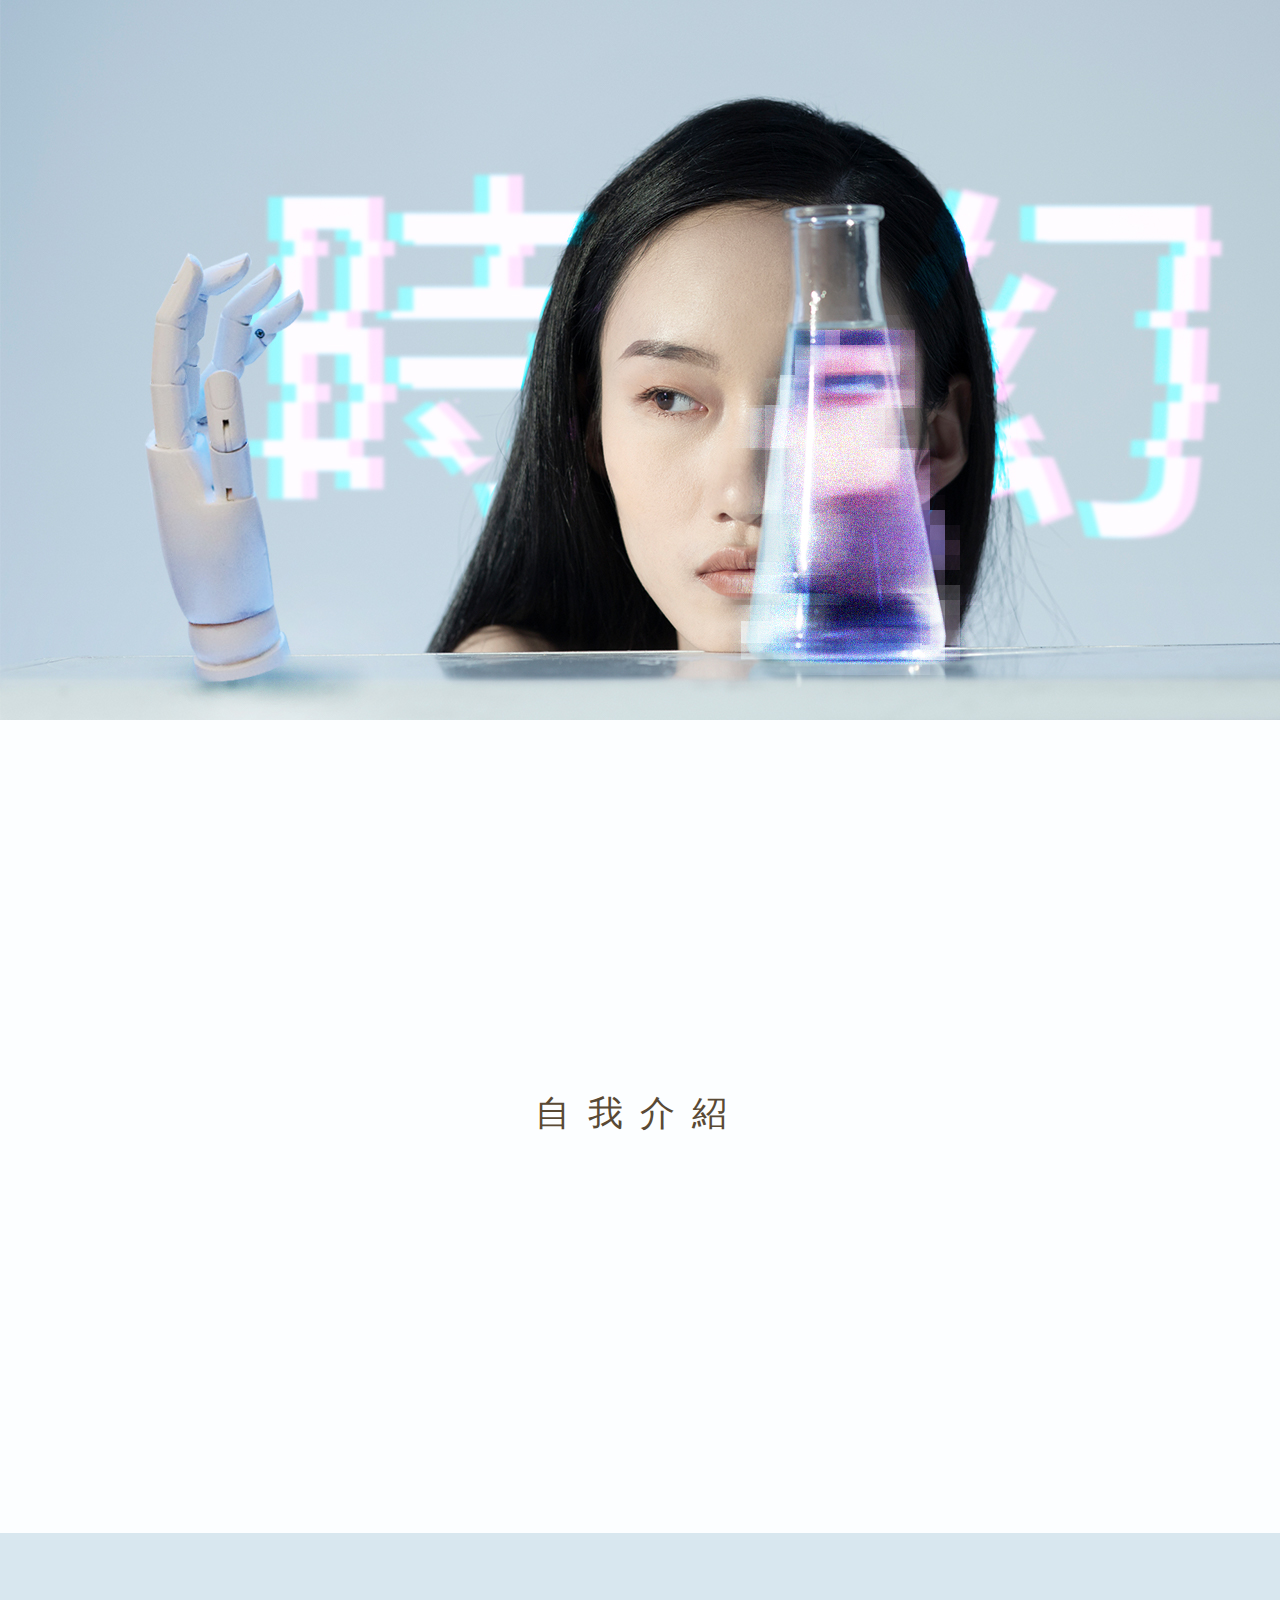
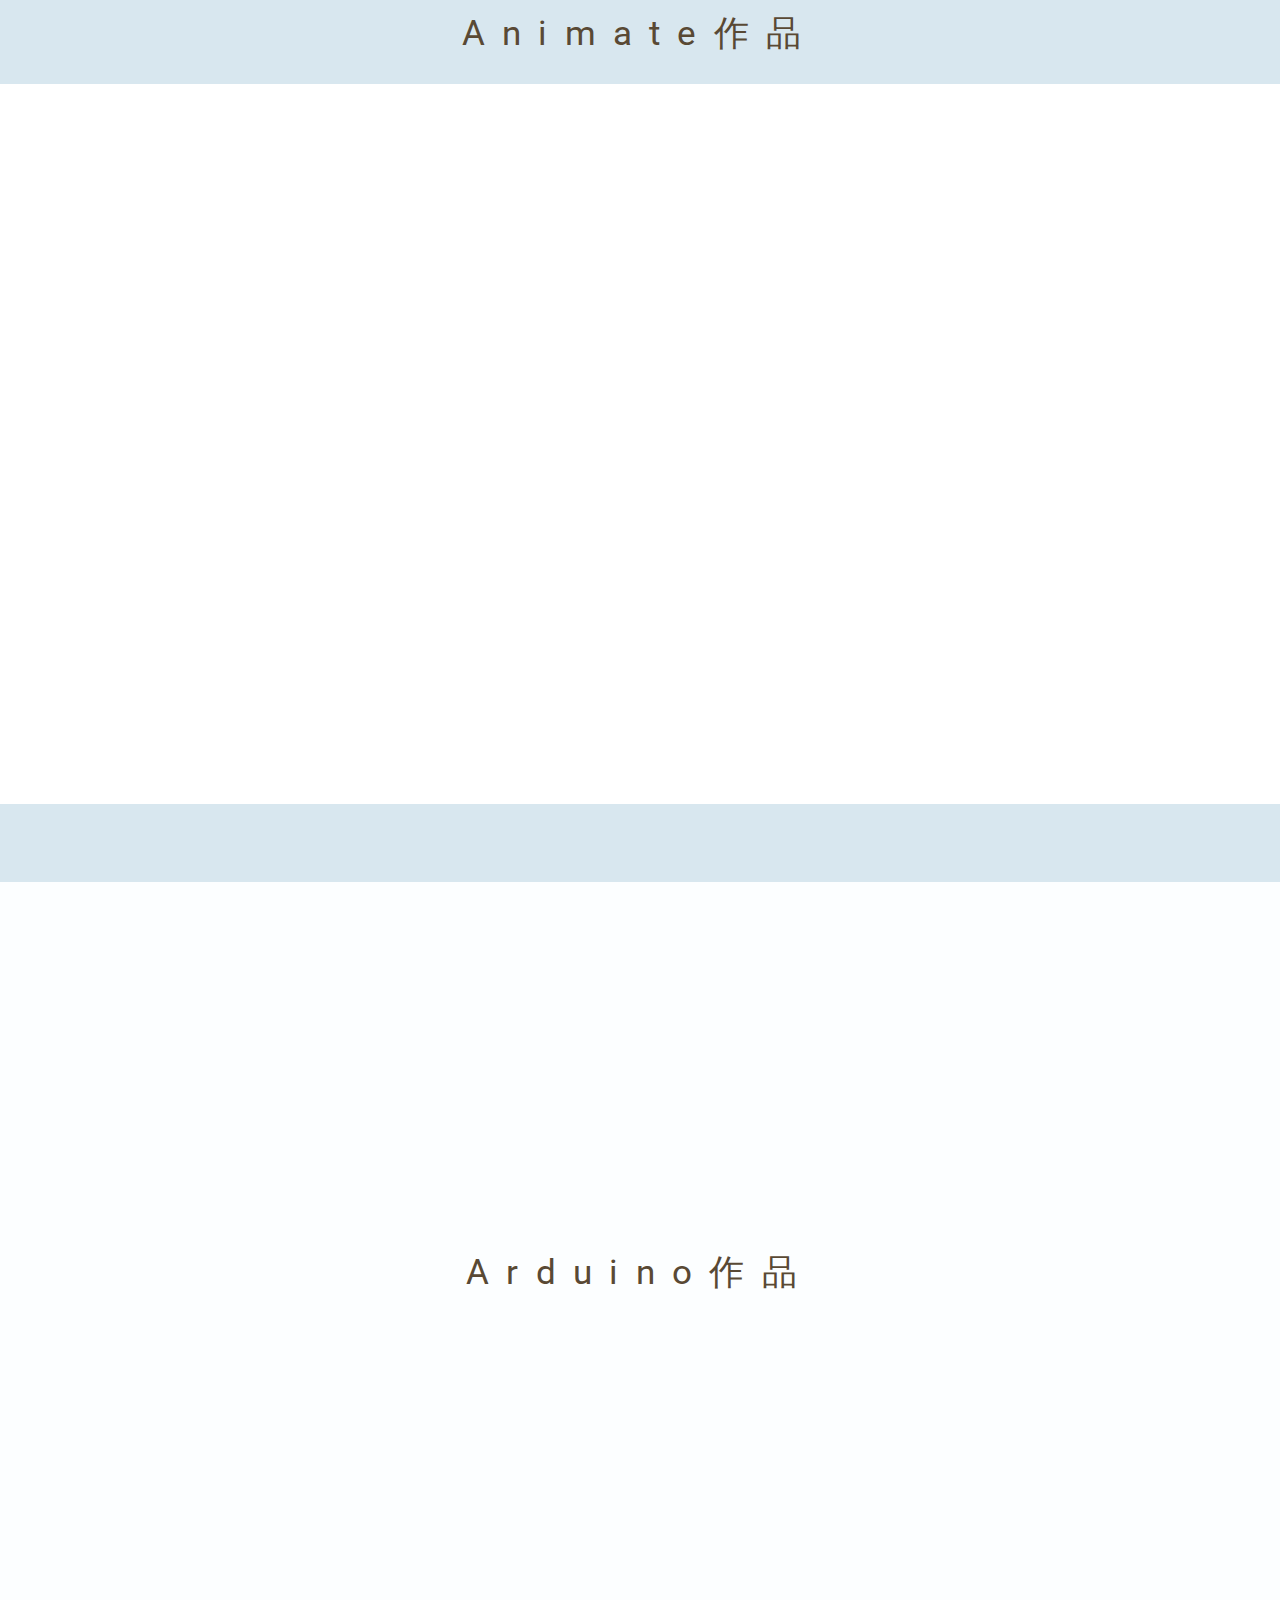
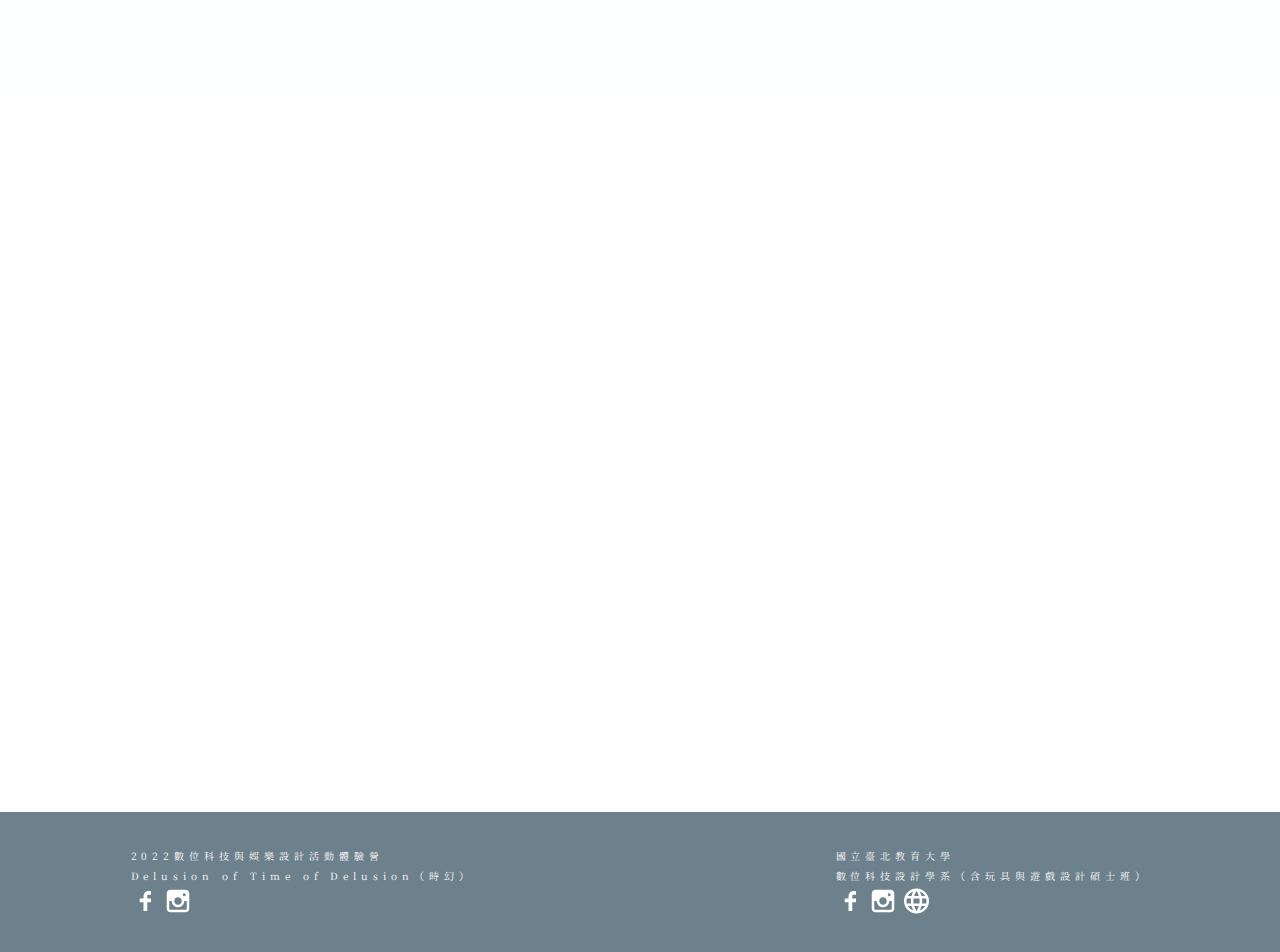
<file: dtdcamp2022/index.html>
<!DOCTYPE html>
<html lang="en">
<head>
    <meta charset="UTF-8">
    <meta http-equiv="X-UA-Compatible" content="IE=edge">
    <meta name="viewport" content="width=device-width, initial-scale=1.0">
    <title>數位營網頁</title>

    <!-- 在這裡放上 google 字體 -->
    <link rel="preconnect" href="https://fonts.googleapis.com">
    <link rel="preconnect" href="https://fonts.gstatic.com" crossorigin>
    <link href="https://fonts.googleapis.com/css2?family=Noto+Serif+JP&family=Roboto&display=swap" rel="stylesheet">

    


    <link rel="stylesheet" href="./css/normalize.css">
    <link rel="stylesheet" href="./css/style.css">

    <script src="js/jquery-3.6.0.min.js"></script>
    <!-- 在這裡放上 animate 的 js -->
    <script src="https://code.createjs.com/1.0.0/createjs.min.js"></script>
<script src="./js/js/dino.js"></script>
<script type='text/javascript' src='https://cdnjs.cloudflare.com/ajax/libs/gsap/3.9.1/gsap.min.js'></script>
<script>
    var canvas, stage, exportRoot, anim_container, dom_overlay_container, fnStartAnimation;
    function init() {
        canvas = document.getElementById("canvas");
        anim_container = document.getElementById("animation_container");
        dom_overlay_container = document.getElementById("dom_overlay_container");
        var comp=AdobeAn.getComposition("3F265B980FEFB543BCC73EA49C3B3A94");
        var lib=comp.getLibrary();
        var loader = new createjs.LoadQueue(false);
        loader.addEventListener("fileload", function(evt){handleFileLoad(evt,comp)});
        loader.addEventListener("complete", function(evt){handleComplete(evt,comp)});
        var lib=comp.getLibrary();
        loader.loadManifest(lib.properties.manifest);
    }
    function handleFileLoad(evt, comp) {
        var images=comp.getImages();	
        if (evt && (evt.item.type == "image")) { images[evt.item.id] = evt.result; }	
    }
    function handleComplete(evt,comp) {
        //This function is always called, irrespective of the content. You can use the variable "stage" after it is created in token create_stage.
        var lib=comp.getLibrary();
        var ss=comp.getSpriteSheet();
        var queue = evt.target;
        var ssMetadata = lib.ssMetadata;
        for(i=0; i<ssMetadata.length; i++) {
            ss[ssMetadata[i].name] = new createjs.SpriteSheet( {"images": [queue.getResult(ssMetadata[i].name)], "frames": ssMetadata[i].frames} )
        }
        exportRoot = new lib.dino();
        stage = new lib.Stage(canvas);	
        //Registers the "tick" event listener.
        fnStartAnimation = function() {
            stage.addChild(exportRoot);
            createjs.Ticker.framerate = lib.properties.fps;
            createjs.Ticker.addEventListener("tick", stage);
        }	    
        //Code to support hidpi screens and responsive scaling.
        AdobeAn.makeResponsive(true,'both',true,2,[canvas,anim_container,dom_overlay_container]);	
        AdobeAn.compositionLoaded(lib.properties.id);
        fnStartAnimation();
    }
    </script>


</head>
<body  onload="init();">
    <div class="banner_container">
        <img src="./images/banner製作.jpg"alt="banner">
    </div>

    <main>
        <div class="about_container container">
            <h2 class="text_title">自我介紹</h2>
            <div class="about_content"></div>
        </div>
        <div class="animate_container container">
            <h2 class="text_title">Animate作品</h2>
            <div class="animate_content">
                <div id="animation_container" style="background-color:rgba(255, 255, 255, 1.00); width:1280px; height:720px">
                    <canvas id="canvas" width="1280" height="720" style="position: absolute; display: block; background-color:rgba(255, 255, 255, 1.00);"></canvas>
                    <div id="dom_overlay_container" style="pointer-events:none; overflow:hidden; width:1280px; height:720px; position: absolute; left: 0px; top: 0px; display: block;">
                    </div>
                </div>
            </div>
            
        </div>
        <div class="arduino_container container">
            <h2 class="text_title">Arduino作品</h2>
            <div class="arduino_content"></div>
        </div>
        <div id="animation_container" style="background-color:rgba(255, 255, 255, 1.00); width:1280px; height:720px">
            <canvas id="canvas" width="1280" height="720" style="position: absolute; display: block; background-color:rgba(255, 255, 255, 1.00);"></canvas>
            <div id="dom_overlay_container" style="pointer-events:none; overflow:hidden; width:1280px; height:720px; position: absolute; left: 0px; top: 0px; display: block;">
            </div>
        </div>
    </main>
    <footer>
        <div class="footer_left">
            <p class="text_footer">2022數位科技與娛樂設計活動體驗營<br>Delusion of Time of Delusion（時幻）</p>
            <div class="footer_sns_container">
                <a href="https://www.facebook.com/ntuedtdcamp" class="footer_sns">
                    <img src="./images/footer_snsbtn_facebook.svg" alt="國北數位科技與娛樂設計活動體驗營FB粉專">
                </a>
                <a href="https://www.instagram.com/2022_dtdcamp_ntue/" class="footer_sns">
                    <img src="./images/footer_snsbtn_instagram.svg" alt="國北數位科技與娛樂設計活動體驗營IG">
                </a> 
            </div>
        </div>

        <div class="footer_right">
            <p class="text_footer">國立臺北教育大學<br>數位科技設計學系（含玩具與遊戲設計碩士班）</p>
           <div class="footer_sns_container">
            <a href="https://www.facebook.com/ntuedtd" class="footer_sns">
                <img src="./images/footer_snsbtn_facebook.svg" alt="國北教數位系學會FB粉專">
            </a>
            <a href="https://www.instagram.com/ntuedtd_ig/" class="footer_sns">
                <img src="./images/footer_snsbtn_instagram.svg" alt="國北教數位系學會IG">
            </a>
            <a href="https://dtd.ntue.edu.tw" class="footer_sns">
                <img src="./images/footer_snsbtn_web.svg" alt="國北教數位系系網">
            </a>

           </div>
        </div>
    </footer>
</body>
</html>
</file>
<file: dtdcamp2022/css/style.css>
html{
    box-sizing:border-box;
    font-size: 10px;
  }

  *,*::before,*::after{
    box-sizing: inherit;
    padding: 0;
    margin: 0;
}

body{
    font-family: Arial, Helvetica, sans-serif;
    background-color: #FCFEFF;
    width: auto;
    height: auto;
}

a{
    text-decoration: none;
}

/* 上面是一些方便排版的設定，除了背景顏色其他盡量不要改 */

/* 我習慣把設定文字的 class 集中一區 */

.text_title{
    color: #594934;
    font-size: 35px;
    font-family: 'Roboto', Arial, sans-serif;
    font-weight: 400;
    line-height: 46px;
    letter-spacing: 0.495em;
    margin-bottom: 27px;
}


/* banner 區 */
.banner_container img{
    width: 100%;    /* 調整圖片大小，雖然圖片有刻意做剛好了，在有些螢幕可能還是會不剛好 */
    height: auto;
 }
 


/* main 區 */

.container{     /*  每個大區塊都共用這個 class */
    width: 100%;
    min-height: 90vh;       /* 為了讓區塊顯示出來的設定，之後可以刪掉 */
    display: flex;
    flex-direction: column;
    justify-content: center;
    align-items: center;
    padding: 78px 174px;
}

    /* about 區 */

    /* animate 區 */

.animate_container{
    background-color: #D8E7EF;
}



    /* arduino 區 */

/* footer 區 */

footer{
    background-color: #6C818C;
    width: 100%;
    display: flex;
    padding: 34px 130.5px;
    justify-content: space-between;
}
.footer_sns:hover{
   opacity: .5;
}
.text_footer{
    color:#FCFEFF;
    font: size 14px;
    font-family: 'Noto Serif JP',serif;
    font-weight: 400;
    line-height: 20px;
    letter-spacing: 0.495em;
}
</file>
